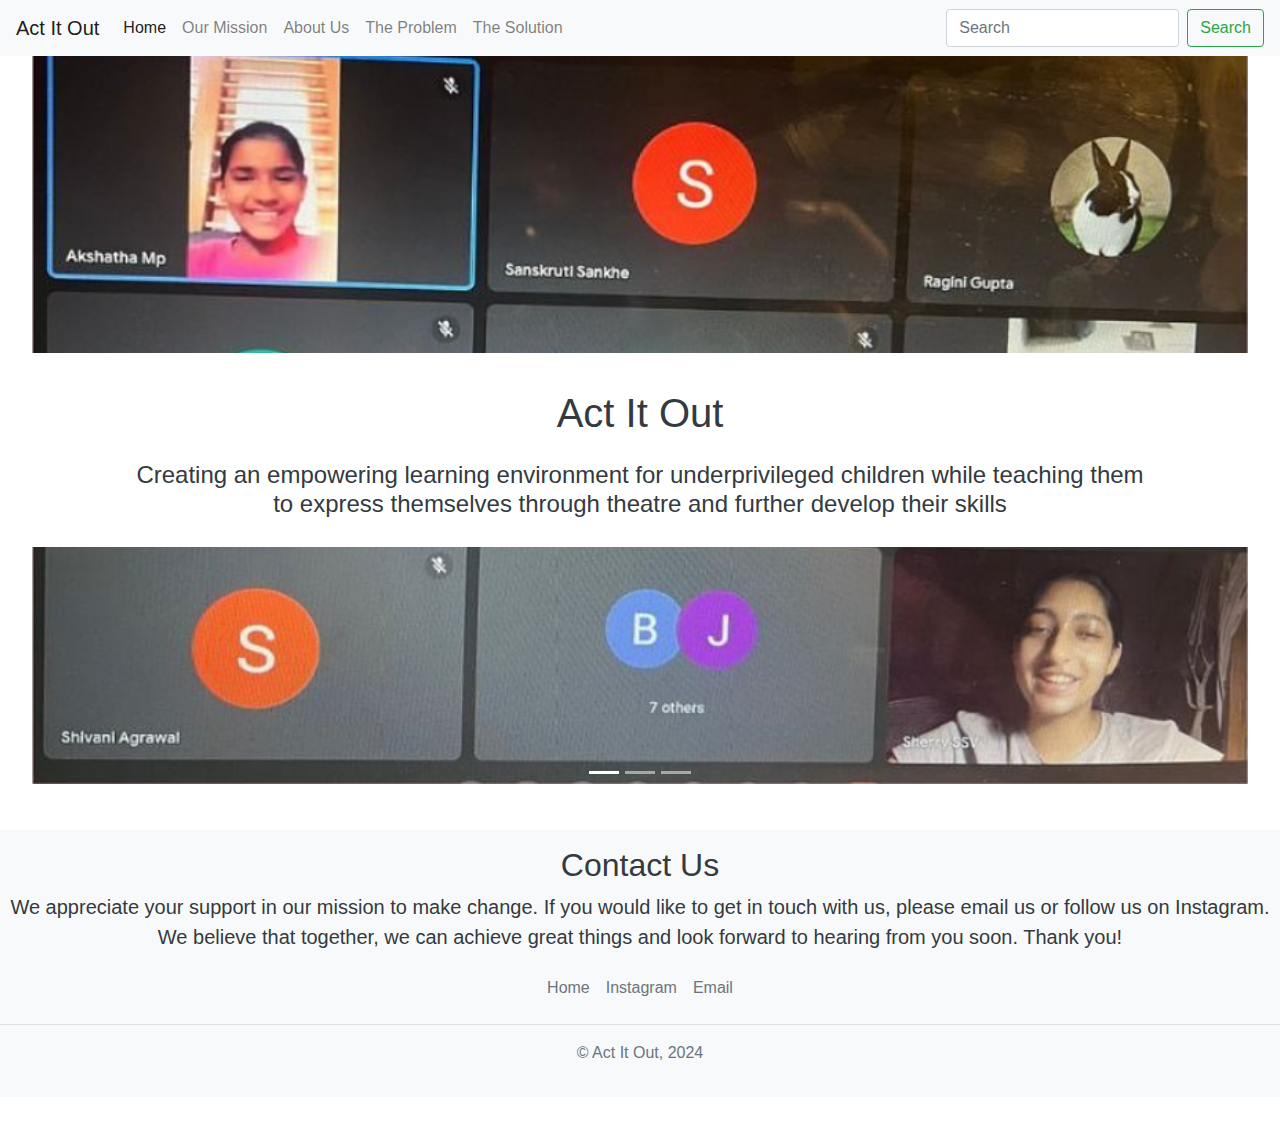
<file: index.html>
<!DOCTYPE html>
<html lang="en">

<head>
  <meta charset="UTF-8">
  <meta name="viewport" content="width=device-width, initial-scale=1.0">
  <title>Home – Act It Out</title>

  <link rel="stylesheet" href="https://cdn.jsdelivr.net/npm/bootstrap@4.4.1/dist/css/bootstrap.min.css"
    integrity="sha384-Vkoo8x4CGsO3+Hhxv8T/Q5PaXtkKtu6ug5TOeNV6gBiFeWPGFN9MuhOf23Q9Ifjh" crossorigin="anonymous">
  <script src="https://code.jquery.com/jquery-3.4.1.slim.min.js"
    integrity="sha384-J6qa4849blE2+poT4WnyKhv5vZF5SrPo0iEjwBvKU7imGFAV0wwj1yYfoRSJoZ+n" crossorigin="anonymous">
  </script>
  <script src="https://cdn.jsdelivr.net/npm/popper.js@1.16.0/dist/umd/popper.min.js"
    integrity="sha384-Q6E9RHvbIyZFJoft+2mJbHaEWldlvI9IOYy5n3zV9zzTtmI3UksdQRVvoxMfooAo" crossorigin="anonymous">
  </script>
  <script src="https://cdn.jsdelivr.net/npm/bootstrap@4.4.1/dist/js/bootstrap.min.js"
    integrity="sha384-wfSDF2E50Y2D1uUdj0O3uMBJnjuUD4Ih7YwaYd1iqfktj0Uod8GCExl3Og8ifwB6" crossorigin="anonymous">
  </script>

  <link rel="stylesheet" href="style.css">

</head>

<body>
  <nav class="navbar navbar-expand-lg navbar-light bg-light fixed-top">
    <a class="navbar-brand" href="#">Act It Out</a>
    <button class="navbar-toggler" type="button" data-toggle="collapse" data-target="#navbarSupportedContent"
      aria-controls="navbarSupportedContent" aria-expanded="false" aria-label="Toggle navigation">
      <span class="navbar-toggler-icon"></span>
    </button>

    <div class="collapse navbar-collapse" id="navbarSupportedContent">
      <ul class="navbar-nav mr-auto">
        <li class="nav-item active">
          <a class="nav-link" href="#">Home</a>
        </li>
        <li class="nav-item">
          <a class="nav-link" href="mission.html">Our Mission</a>
        </li>
        <li class="nav-item">
          <a class="nav-link" href="about.html">About Us</a>
        </li>
        <li class="nav-item">
          <a class="nav-link" href="problem.html">The Problem</a>
        </li>
        <li class="nav-item">
          <a class="nav-link" href="solution.html">The Solution</a>
        </li>
      </ul>
      <form class="form-inline my-2 my-lg-0">
        <input class="form-control mr-sm-2" type="search" placeholder="Search" aria-label="Search">
        <button class="btn btn-outline-success my-2 my-sm-0" type="submit">Search</button>
      </form>
    </div>
  </nav>

  <br>
  <div class="container w-100 p-3 mw-100">
    <div id="carouselExampleIndicators" class="carousel slide carrousel" data-ride="carousel">
      <ol class="carousel-indicators">
        <li data-target="#carouselExampleIndicators" data-slide-to="0" class="active"></li>
        <li data-target="#carouselExampleIndicators" data-slide-to="1"></li>
        <li data-target="#carouselExampleIndicators" data-slide-to="2"></li>
      </ol>
      <div class="carousel-inner">
        <div class="carousel-item active">
          <img class="d-block w-100 p-3" src="Image 1.png" alt="First slide">
        </div>
        <div class="carousel-item">
          <img class="d-block w-100 p-3" src="Image 2.png" alt="Second slide">
        </div>
        <div class="carousel-item">
          <img class="d-block w-100 p-3" src="Image 3.png" alt="Third slide">
        </div>
      </div>
      <a class="carousel-control-prev" href="#carouselExampleIndicators" role="button" data-slide="prev">
        <span class="carousel-control-prev-icon" aria-hidden="true"></span>
        <span class="sr-only">Previous</span>
      </a>
      <a class="carousel-control-next" href="#carouselExampleIndicators" role="button" data-slide="next">
        <span class="carousel-control-next-icon" aria-hidden="true"></span>
        <span class="sr-only">Next</span>
      </a>
    </div>

    <div class="centered bg-white text-dark">
      <h1 class="p-3 mb-2">Act It Out</h1>
      <h4>Creating an empowering learning environment for underprivileged children while teaching them to express
        themselves through theatre and further develop their skills</h4>
    </div>
  </div>

    <footer style="margin-bottom:-10%" class="py-3 my-4 bg-light text-dark text-center">
      <h2>Contact Us</h2>
      <p class="lead">We appreciate your support in our mission to make change. If you would like to get in touch with
        us, please email us or follow us on Instagram. We believe that together, we can achieve great things and look
        forward to hearing from you soon. Thank you!</p>
      <ul class="nav justify-content-center border-bottom pb-3 mb-3">
        <li class="nav-item"><a href="index.html" class="nav-link px-2 text-muted">Home</a></li>
        <li class="nav-item"><a href="https://www.instagram.com/act_it.out/" class="nav-link px-2 text-muted">Instagram
            </a></li>
        <li class="nav-item"><a href="mailto:actitout1327@gmail.com" class="nav-link px-2 text-muted">Email</a></li>

      </ul>
      <p class="text-center text-muted">© Act It Out, 2024</p>
    </footer>

</body>

</html>
</file>
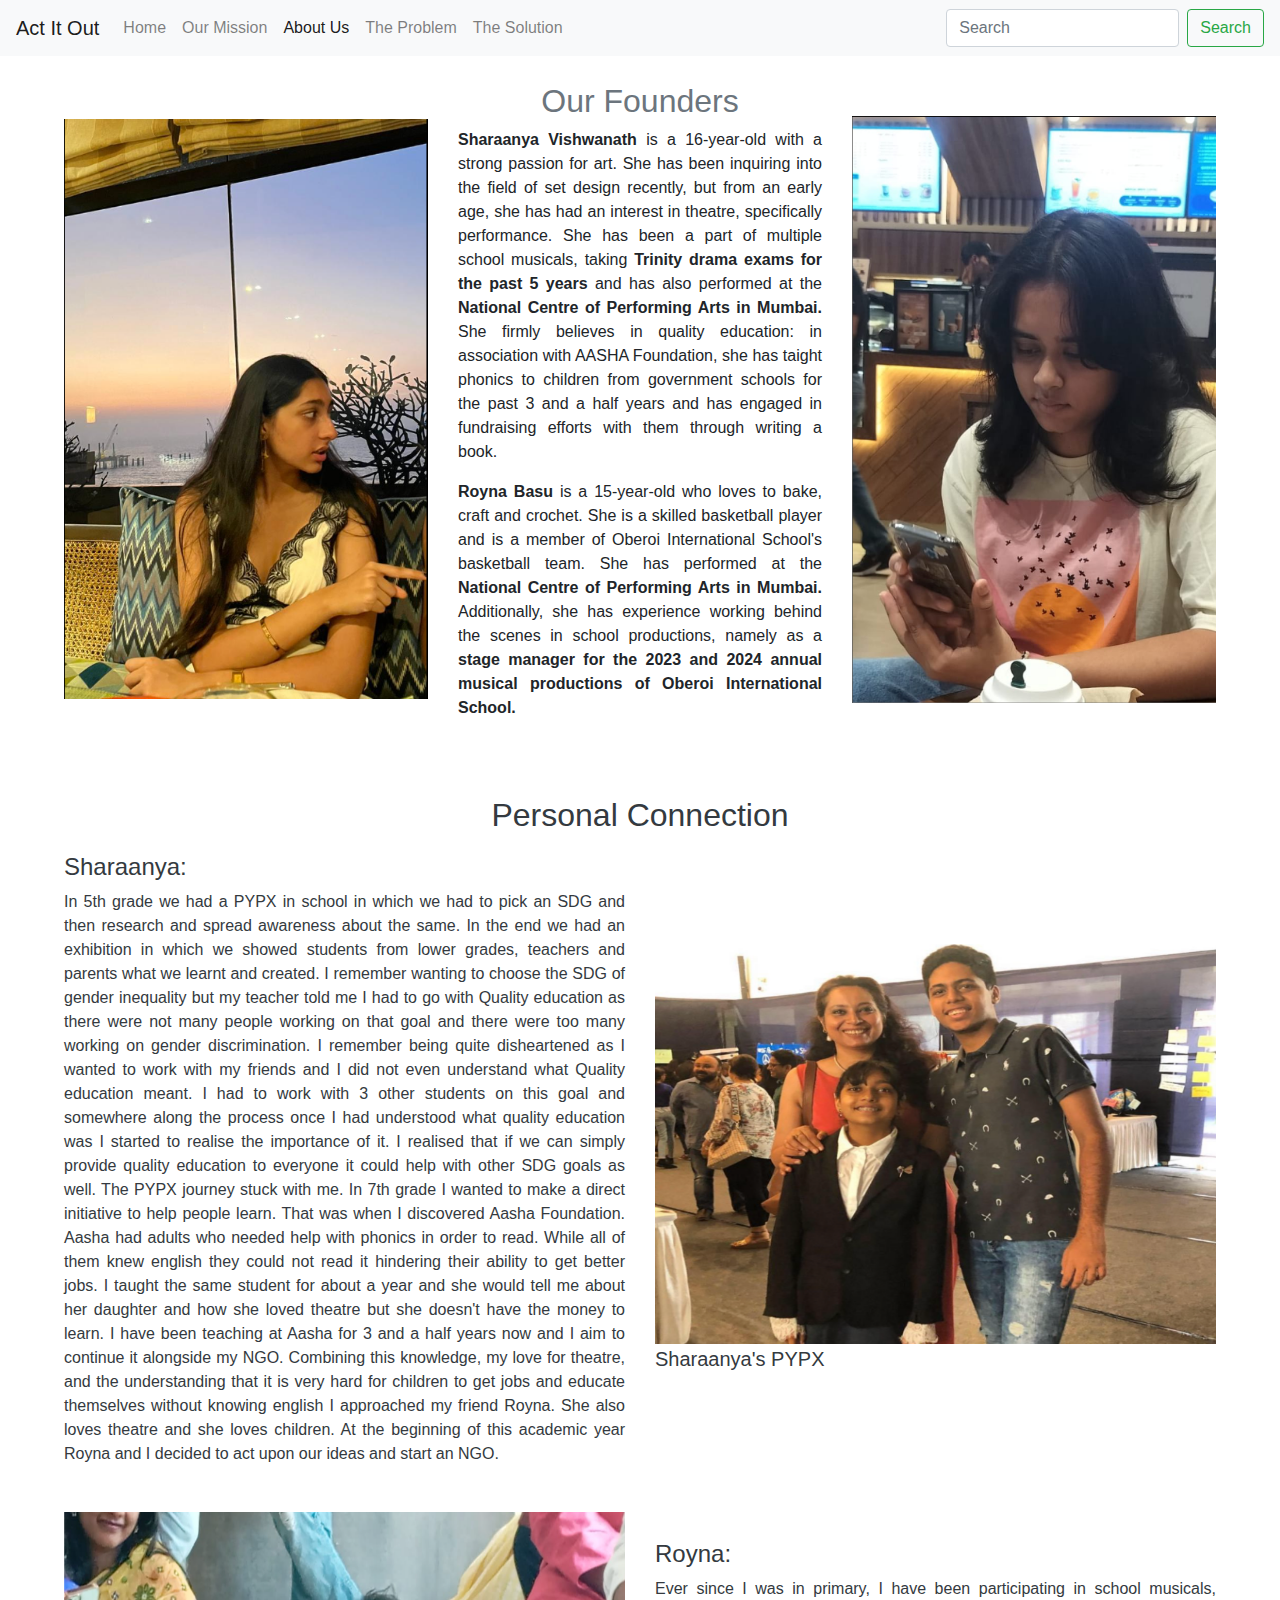
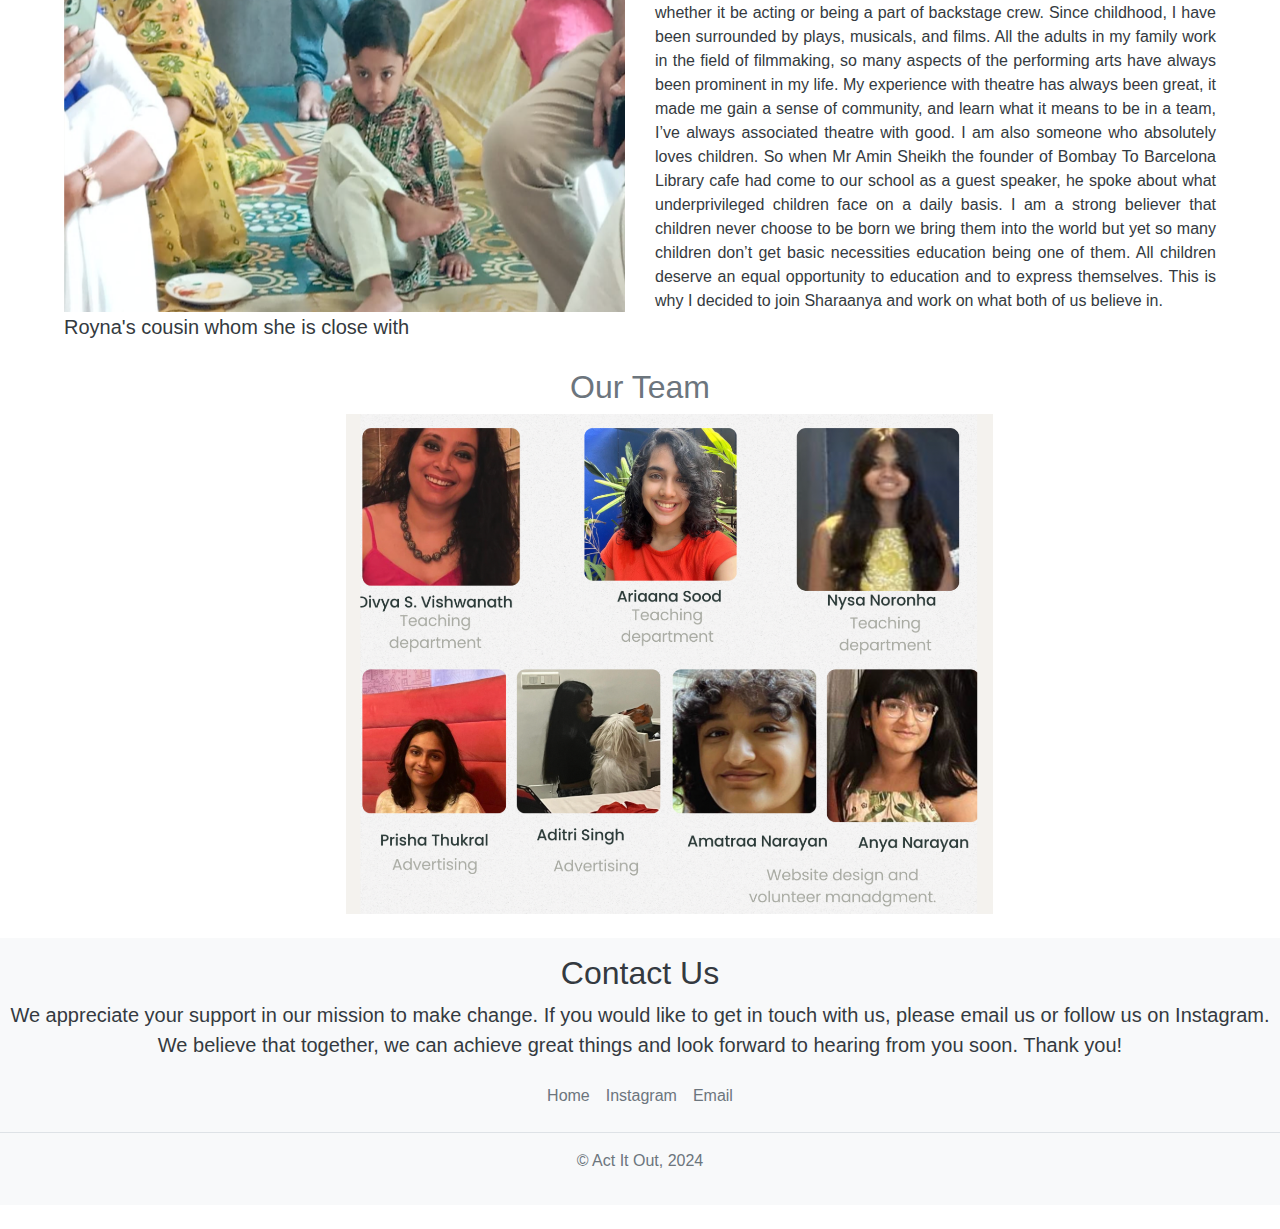
<file: about.html>
<!DOCTYPE html>
<html lang="en">

<head>
    <meta charset="UTF-8">
    <meta name="viewport" content="width=device-width, initial-scale=1.0">
    <title>About Us – Act It Out</title>

    <link rel="stylesheet" href="https://cdn.jsdelivr.net/npm/bootstrap@4.4.1/dist/css/bootstrap.min.css"
        integrity="sha384-Vkoo8x4CGsO3+Hhxv8T/Q5PaXtkKtu6ug5TOeNV6gBiFeWPGFN9MuhOf23Q9Ifjh" crossorigin="anonymous">
    <script src="https://code.jquery.com/jquery-3.4.1.slim.min.js"
        integrity="sha384-J6qa4849blE2+poT4WnyKhv5vZF5SrPo0iEjwBvKU7imGFAV0wwj1yYfoRSJoZ+n" crossorigin="anonymous">
    </script>
    <script src="https://cdn.jsdelivr.net/npm/popper.js@1.16.0/dist/umd/popper.min.js"
        integrity="sha384-Q6E9RHvbIyZFJoft+2mJbHaEWldlvI9IOYy5n3zV9zzTtmI3UksdQRVvoxMfooAo" crossorigin="anonymous">
    </script>
    <script src="https://cdn.jsdelivr.net/npm/bootstrap@4.4.1/dist/js/bootstrap.min.js"
        integrity="sha384-wfSDF2E50Y2D1uUdj0O3uMBJnjuUD4Ih7YwaYd1iqfktj0Uod8GCExl3Og8ifwB6" crossorigin="anonymous">
    </script>

    <link rel="stylesheet" href="style.css">

</head>

<body>

    <nav class="navbar navbar-expand-lg navbar-light bg-light fixed-top">
        <a class="navbar-brand" href="#">Act It Out</a>
        <button class="navbar-toggler" type="button" data-toggle="collapse" data-target="#navbarSupportedContent"
            aria-controls="navbarSupportedContent" aria-expanded="false" aria-label="Toggle navigation">
            <span class="navbar-toggler-icon"></span>
        </button>

        <div class="collapse navbar-collapse" id="navbarSupportedContent">
            <ul class="navbar-nav mr-auto">
                <li class="nav-item">
                    <a class="nav-link" href="index.html">Home</a>
                </li>
                <li class="nav-item">
                    <a class="nav-link" href="mission.html">Our Mission</a>
                </li>
                <li class="nav-item active">
                    <a class="nav-link" href="#">About Us</a>
                </li>
                <li class="nav-item">
                    <a class="nav-link" href="problem.html">The Problem</a>
                </li>
                <li class="nav-item">
                    <a class="nav-link" href="solution.html">The Solution</a>
                  </li>
            </ul>
            <form class="form-inline my-2 my-lg-0">
                <input class="form-control mr-sm-2" type="search" placeholder="Search" aria-label="Search">
                <button class="btn btn-outline-success my-2 my-sm-0" type="submit">Search</button>
            </form>
        </div>
    </nav>

    <br><br><br>

    <div class="container mw-100 text-justify mission bg-white" id="mission">
        <div class="row align-items-center">
            <div class="col">
                <img src="Sharaanya.png" alt="">
            </div>
            <div class="col">

                <h2 class="text-center text-secondary">Our Founders</h2>

                <p><b>Sharaanya Vishwanath</b> is a 16-year-old with a strong passion for art. She has been inquiring
                    into the field of set
                    design recently, but from an early age, she has had an interest in theatre, specifically
                    performance.
                    She has been a part of multiple school musicals, taking <b>Trinity drama exams for the past 5
                        years</b>
                    and has also performed at the <b>National Centre of Performing Arts in Mumbai.</b> She firmly
                    believes in
                    quality education: in association with AASHA Foundation, she has taight phonics to children from
                    government schools for the past 3 and a half years and has engaged in fundraising efforts with them
                    through writing a book.</p>

                <p><b>Royna Basu</b> is a 15-year-old who loves to bake, craft and crochet. She is a skilled basketball
                    player and is a
                    member of Oberoi International School's basketball team. She has performed at the <b>National Centre
                        of
                        Performing Arts in Mumbai.</b> Additionally, she has experience working behind the scenes in
                    school
                    productions, namely as a <b>stage manager for the 2023 and 2024 annual musical productions of Oberoi
                        International School.</b></p>
            </div>
            <div class="col">
                <img src="Royna.png" alt="">
            </div>
        </div>
    </div>

<div class=" text-dark">
    <h2 class="text-center" style="padding-top:50px">Personal Connection</h2>
    <div class="container mw-100 text-justify personal" id="mission">
        <div class="row align-items-center">
            <div class="col">
                
                <blockquote class="blockquote">
                    <h4>Sharaanya:</h2>
                        <p>In 5th grade we had a PYPX in school in which we had to pick an SDG and then research and
                            spread
                            awareness about the same. In the end we had an exhibition in which we showed students from
                            lower
                            grades, teachers and parents what we learnt and created. I remember wanting to choose the
                            SDG of
                            gender inequality but my teacher told me I had to go with Quality education as there were
                            not
                            many people working on that goal and there were too many working on gender discrimination. I
                            remember being quite disheartened as I wanted to work with my friends and I did not even
                            understand what Quality education meant. I had to work with 3 other students on this goal
                            and
                            somewhere along the process once I had understood what quality education was I started to
                            realise the importance of it. I realised that if we can simply provide quality education to
                            everyone it could help with other SDG goals as well. The PYPX journey stuck with me. In 7th
                            grade I wanted to make a direct initiative to help people learn. That was when I discovered
                            Aasha Foundation. Aasha had adults who needed help with phonics in order to read. While all
                            of
                            them knew english they could not read it hindering their ability to get better jobs. I
                            taught
                            the same student for about a year and she would tell me about her daughter and how she loved
                            theatre but she doesn't have the money to learn. I have been teaching at Aasha for 3 and a
                            half
                            years now and I aim to continue it alongside my NGO. Combining this knowledge, my love for
                            theatre, and the understanding that it is very hard for children to get jobs and educate
                            themselves without knowing english I approached my friend Royna. She also loves theatre and
                            she
                            loves children. At the beginning of this academic year Royna and I decided to act upon our
                            ideas
                            and start an NGO. </p>
                </blockquote>
            </div>
            <div class="col">
                <img src="PYPX.png" alt="">
                <p class="lead">Sharaanya's PYPX</p>
            </div>
        </div>
    </div>

    <div class="container mw-100 text-justify personal" id="mission">
        <div class="row align-items-center">
            <div class="col">
                <img src="Cousin.png" alt="">
                <p class="lead">Royna's cousin whom she is close with</p>
            </div>
            <div class="col">
                <blockquote class="blockquote">
                    <h4>Royna:</h2>
                        <p>Ever since I was in primary, I have been participating in school musicals, whether it be
                            acting or being a part of backstage crew. Since childhood, I have been surrounded by plays,
                            musicals, and films. All the adults in my family work in the field of filmmaking, so many
                            aspects of the performing arts have always been prominent in my life. My experience with
                            theatre has always been great, it made me gain a sense of community, and learn what it means
                            to be in a team, I’ve always associated theatre with good. I am also someone who absolutely
                            loves children. So when Mr Amin Sheikh the founder of Bombay To Barcelona Library cafe had
                            come to our school as a guest speaker, he spoke about what underprivileged children face on
                            a daily basis. I am a strong believer that children never choose to be born we bring them
                            into the world but yet so many children don’t get basic necessities education being one of
                            them. All children deserve an equal opportunity to education and to express themselves. This
                            is why I decided to join Sharaanya and work on what both of us believe in. </p>
                </blockquote>
            </div>
        </div>
    </div>

</div>

<h2 class="text-center text-secondary">Our Team</h2>
<img style="height:500px; width:auto; margin-left:27%" src="The Team.png" alt="">

<footer style="margin-bottom:-10%" class="py-3 my-4 bg-light text-dark text-center">
    <h2>Contact Us</h2>
    <p class="lead">We appreciate your support in our mission to make change. If you would like to get in touch with
      us, please email us or follow us on Instagram. We believe that together, we can achieve great things and look
      forward to hearing from you soon. Thank you!</p>
    <ul class="nav justify-content-center border-bottom pb-3 mb-3">
      <li class="nav-item"><a href="index.html" class="nav-link px-2 text-muted">Home</a></li>
      <li class="nav-item"><a href="https://www.instagram.com/act_it.out/" class="nav-link px-2 text-muted">Instagram
          </a></li>
      <li class="nav-item"><a href="mailto:actitout1327@gmail.com" class="nav-link px-2 text-muted">Email</a></li>

    </ul>
    <p class="text-center text-muted">© Act It Out, 2024</p>
  </footer>

</body>
</html>
</file>
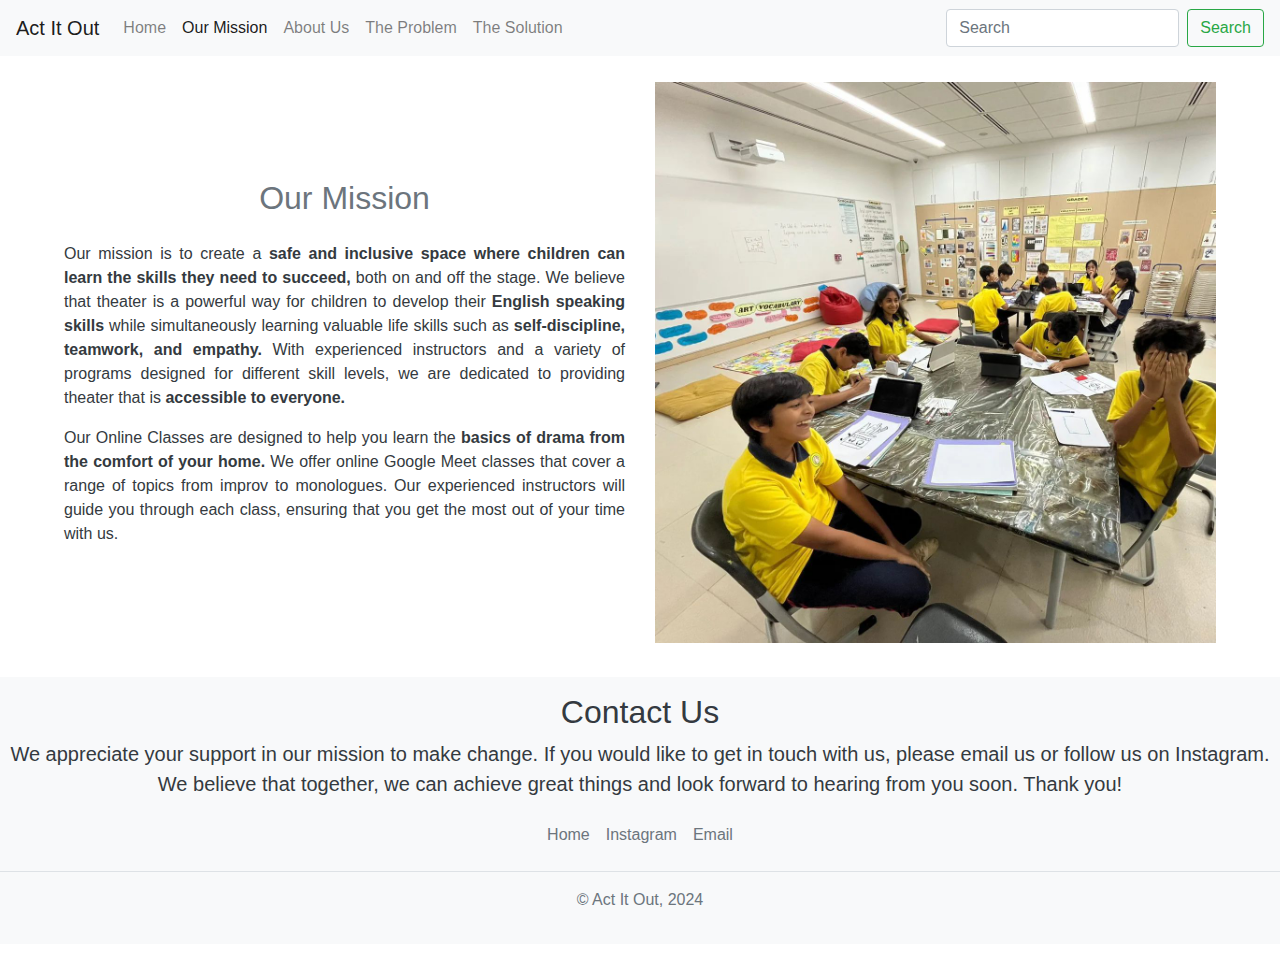
<file: mission.html>
<!DOCTYPE html>
<html lang="en">

<head>
  <meta charset="UTF-8">
  <meta name="viewport" content="width=device-width, initial-scale=1.0">
  <title>Our Mission – Act It Out</title>

  <link rel="stylesheet" href="https://cdn.jsdelivr.net/npm/bootstrap@4.4.1/dist/css/bootstrap.min.css"
    integrity="sha384-Vkoo8x4CGsO3+Hhxv8T/Q5PaXtkKtu6ug5TOeNV6gBiFeWPGFN9MuhOf23Q9Ifjh" crossorigin="anonymous">
  <script src="https://code.jquery.com/jquery-3.4.1.slim.min.js"
    integrity="sha384-J6qa4849blE2+poT4WnyKhv5vZF5SrPo0iEjwBvKU7imGFAV0wwj1yYfoRSJoZ+n" crossorigin="anonymous">
  </script>
  <script src="https://cdn.jsdelivr.net/npm/popper.js@1.16.0/dist/umd/popper.min.js"
    integrity="sha384-Q6E9RHvbIyZFJoft+2mJbHaEWldlvI9IOYy5n3zV9zzTtmI3UksdQRVvoxMfooAo" crossorigin="anonymous">
  </script>
  <script src="https://cdn.jsdelivr.net/npm/bootstrap@4.4.1/dist/js/bootstrap.min.js"
    integrity="sha384-wfSDF2E50Y2D1uUdj0O3uMBJnjuUD4Ih7YwaYd1iqfktj0Uod8GCExl3Og8ifwB6" crossorigin="anonymous">
  </script>

  <link rel="stylesheet" href="style.css">

</head>

<body>

  <nav class="navbar navbar-expand-lg navbar-light bg-light fixed-top">
    <a class="navbar-brand" href="#">Act It Out</a>
    <button class="navbar-toggler" type="button" data-toggle="collapse" data-target="#navbarSupportedContent"
      aria-controls="navbarSupportedContent" aria-expanded="false" aria-label="Toggle navigation">
      <span class="navbar-toggler-icon"></span>
    </button>

    <div class="collapse navbar-collapse" id="navbarSupportedContent">
      <ul class="navbar-nav mr-auto">
        <li class="nav-item">
          <a class="nav-link" href="index.html">Home</a>
        </li>
        <li class="nav-item active">
          <a class="nav-link" href="#">Our Mission</a>
        </li>
        <li class="nav-item">
          <a class="nav-link" href="about.html">About Us</a>
        </li>
        <li class="nav-item">
          <a class="nav-link" href="problem.html">The Problem</a>
        </li>
        <li class="nav-item">
          <a class="nav-link" href="solution.html">The Solution</a>
        </li>
      </ul>
      <form class="form-inline my-2 my-lg-0">
        <input class="form-control mr-sm-2" type="search" placeholder="Search" aria-label="Search">
        <button class="btn btn-outline-success my-2 my-sm-0" type="submit">Search</button>
      </form>
    </div>
  </nav>

  <br><br><br>

<div class="container mw-100 mission bg-white" id="mission">
    <div class="row align-items-center">
      <div class="col">
        <h2 class="p-3 mb-2 text-secondary text-center">Our Mission</h2>
        <p class="text-dark text-justify">Our mission is to create a <b>safe and inclusive space where children can learn the
          skills they need to succeed,</b>
          both on and off the stage. We believe that theater is a powerful way for children to develop their <b>English
          speaking skills</b> while simultaneously learning valuable life skills such as <b>self-discipline, teamwork, and empathy.</b> With
          experienced instructors and a variety of programs designed for different skill levels, we are dedicated to
          providing theater that is <b>accessible to everyone.</b></p>

        <p class="text-dark text-justify">Our Online Classes are designed to help you learn the <b>basics of drama from the comfort
          of your home.</b> We offer online Google Meet classes that cover a range of topics from improv to monologues. Our
          experienced instructors will guide you through each class, ensuring that you get the most out of your time
          with us.</p>
      </div>
      <div class="col">
        <img src="Image 4.jpg" alt="">
      </div>
    </div>
  </div>

  <footer style="margin-bottom:-10%" class="py-3 my-4 bg-light text-dark text-center">
    <h2>Contact Us</h2>
    <p class="lead">We appreciate your support in our mission to make change. If you would like to get in touch with
      us, please email us or follow us on Instagram. We believe that together, we can achieve great things and look
      forward to hearing from you soon. Thank you!</p>
    <ul class="nav justify-content-center border-bottom pb-3 mb-3">
      <li class="nav-item"><a href="index.html" class="nav-link px-2 text-muted">Home</a></li>
      <li class="nav-item"><a href="https://www.instagram.com/act_it.out/" class="nav-link px-2 text-muted">Instagram
          </a></li>
      <li class="nav-item"><a href="mailto:actitout1327@gmail.com" class="nav-link px-2 text-muted">Email</a></li>

    </ul>
    <p class="text-center text-muted">© Act It Out, 2024</p>
  </footer>

</body>
</html>
</file>
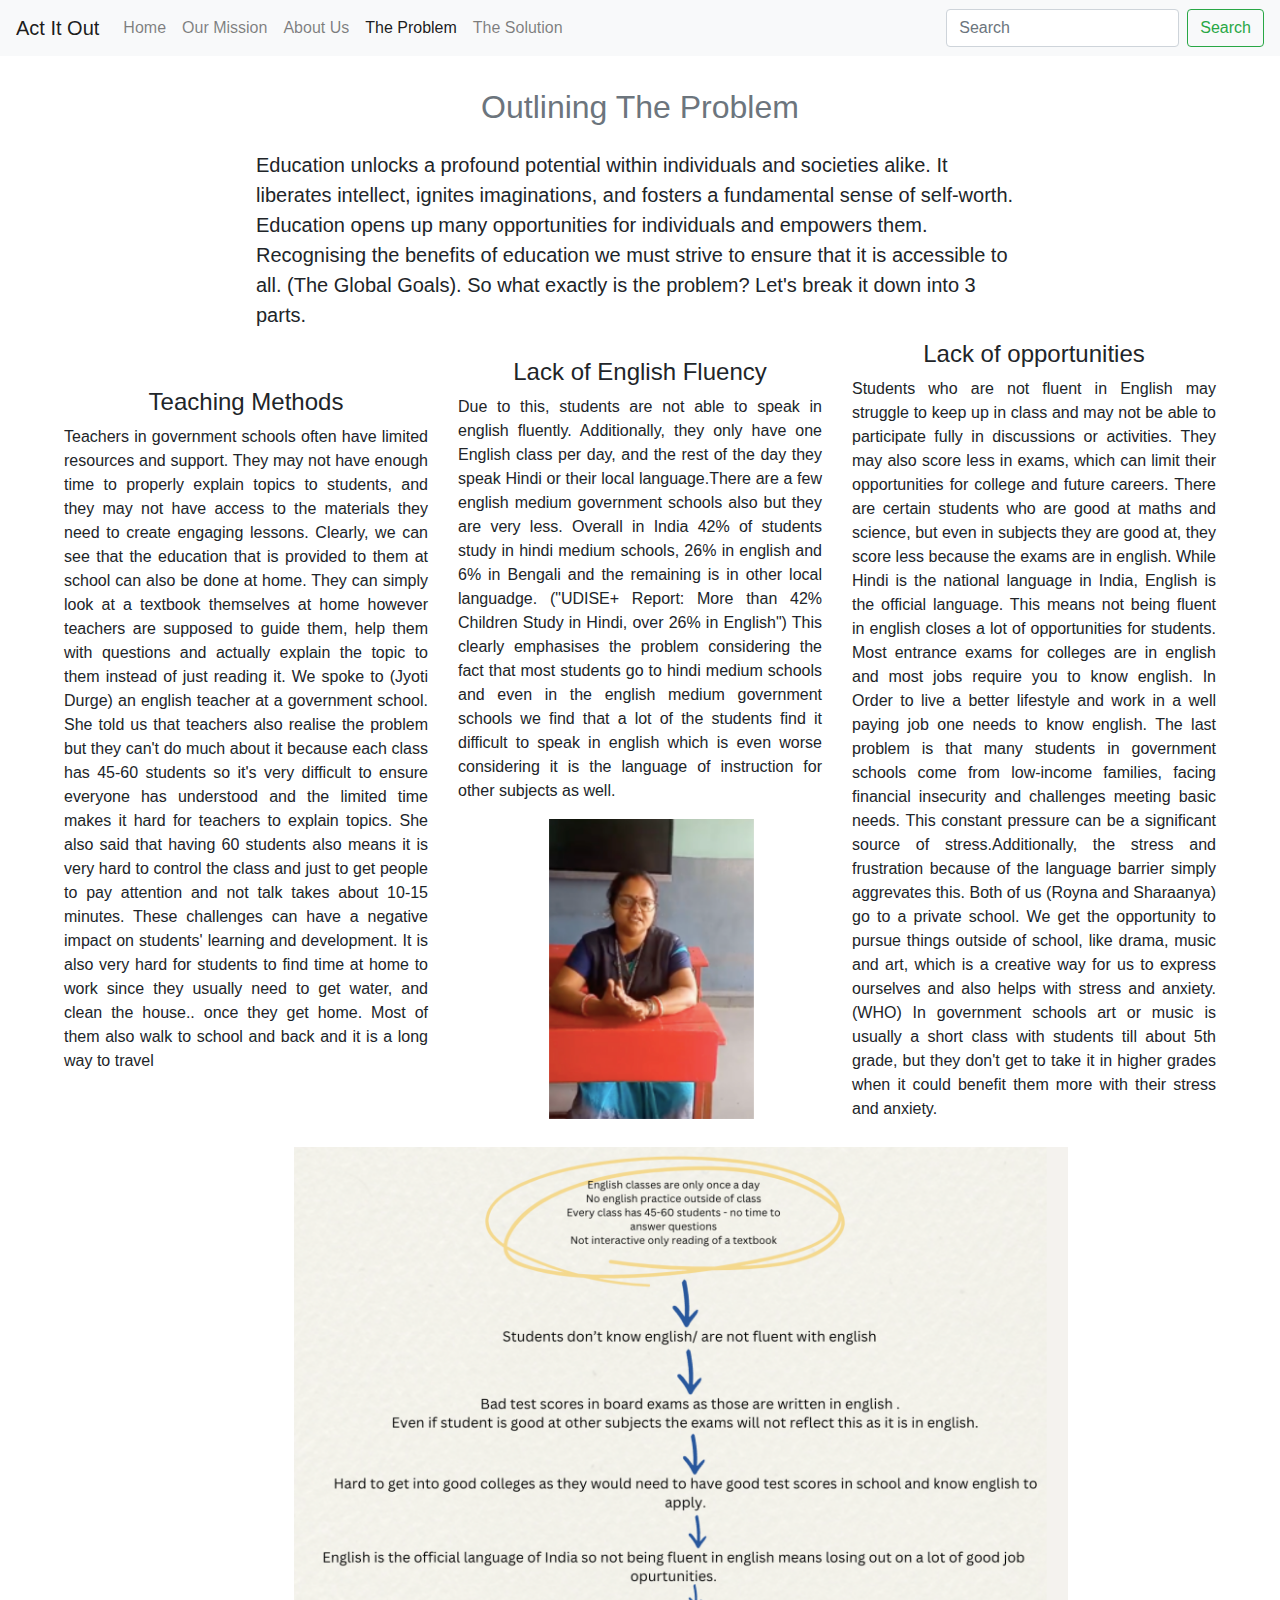
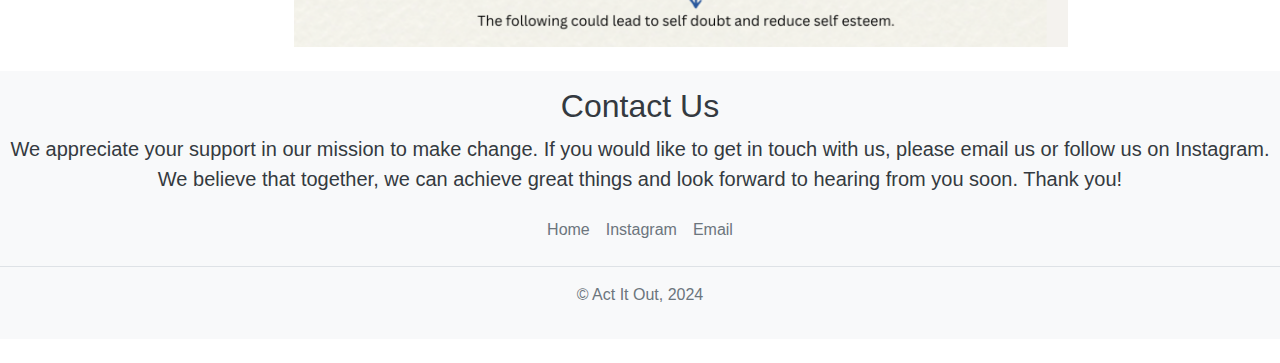
<file: problem.html>
<!DOCTYPE html>
<html lang="en">

<head>
    <meta charset="UTF-8">
    <meta name="viewport" content="width=device-width, initial-scale=1.0">
    <title>The Problem – Act It Out</title>

    <link rel="stylesheet" href="https://cdn.jsdelivr.net/npm/bootstrap@4.4.1/dist/css/bootstrap.min.css"
        integrity="sha384-Vkoo8x4CGsO3+Hhxv8T/Q5PaXtkKtu6ug5TOeNV6gBiFeWPGFN9MuhOf23Q9Ifjh" crossorigin="anonymous">
    <script src="https://code.jquery.com/jquery-3.4.1.slim.min.js"
        integrity="sha384-J6qa4849blE2+poT4WnyKhv5vZF5SrPo0iEjwBvKU7imGFAV0wwj1yYfoRSJoZ+n" crossorigin="anonymous">
    </script>
    <script src="https://cdn.jsdelivr.net/npm/popper.js@1.16.0/dist/umd/popper.min.js"
        integrity="sha384-Q6E9RHvbIyZFJoft+2mJbHaEWldlvI9IOYy5n3zV9zzTtmI3UksdQRVvoxMfooAo" crossorigin="anonymous">
    </script>
    <script src="https://cdn.jsdelivr.net/npm/bootstrap@4.4.1/dist/js/bootstrap.min.js"
        integrity="sha384-wfSDF2E50Y2D1uUdj0O3uMBJnjuUD4Ih7YwaYd1iqfktj0Uod8GCExl3Og8ifwB6" crossorigin="anonymous">
    </script>

    <link rel="stylesheet" href="style.css">

</head>

<body>

    <nav class="navbar navbar-expand-lg navbar-light bg-light fixed-top">
        <a class="navbar-brand" href="#">Act It Out</a>
        <button class="navbar-toggler" type="button" data-toggle="collapse" data-target="#navbarSupportedContent"
            aria-controls="navbarSupportedContent" aria-expanded="false" aria-label="Toggle navigation">
            <span class="navbar-toggler-icon"></span>
        </button>

        <div class="collapse navbar-collapse" id="navbarSupportedContent">
            <ul class="navbar-nav mr-auto">
                <li class="nav-item">
                    <a class="nav-link" href="index.html">Home</a>
                </li>
                <li class="nav-item">
                    <a class="nav-link" href="mission.html">Our Mission</a>
                </li>
                <li class="nav-item">
                    <a class="nav-link" href="about.html">About Us</a>
                </li>
                <li class="nav-item active">
                    <a class="nav-link" href="#">The Problem</a>
                </li>
                <li class="nav-item">
                    <a class="nav-link" href="solution.html">The Solution</a>
                </li>
            </ul>
            <form class="form-inline my-2 my-lg-0">
                <input class="form-control mr-sm-2" type="search" placeholder="Search" aria-label="Search">
                <button class="btn btn-outline-success my-2 my-sm-0" type="submit">Search</button>
            </form>
        </div>
    </nav>

    <br><br><br>

    <h2 class="p-3 mb-2 text-secondary text-center">Outlining The Problem</h2>

    <p style="margin:0 20%" class="lead">Education unlocks a profound potential within individuals and societies alike. It liberates
        intellect, ignites imaginations, and fosters a fundamental sense of self-worth. Education opens up many
        opportunities for individuals and empowers them. Recognising the benefits of education we must strive to ensure
        that it is accessible to all. (The Global Goals). So what exactly is the problem? Let's break it down into 3
        parts.</p>

    <div class="container mw-100 mission bg-white" id="mission">
        <div class="row align-items-center">
            <div class="col">
                <h4 class="text-center">Teaching Methods</h4>
                <p class="text-justify">Teachers in government schools often have limited resources and support. They
                    may not have enough
                    time to properly explain topics to students, and they may not have access to the materials they need
                    to create engaging lessons. Clearly, we can see that the education that is provided to them at
                    school can also be done at home. They can simply look at a textbook themselves at home however
                    teachers are supposed to guide them, help them with questions and actually explain the topic to them
                    instead of just reading it. We spoke to (Jyoti Durge) an english teacher at a government school. She
                    told us that teachers also realise the problem but they can't do much about it because each class
                    has 45-60 students so it's very difficult to ensure everyone has understood and the limited time
                    makes it hard for teachers to explain topics.
                    She also said that having 60 students also means it is very hard to control the class and just to
                    get people to pay attention and not talk takes about 10-15 minutes. These challenges can have a
                    negative impact on students' learning and development. It is also very hard for students to find
                    time at home to work since they usually need to get water, and clean the house.. once they get home.
                    Most of them also walk to school and back and it is a long way to travel</p>
            </div>
            <div class="col">
                <h4 class="text-center">Lack of English Fluency</h4>
                <p class="text-justify">Due to this, students are not able to speak in english fluently. Additionally,
                    they only have one
                    English class per day, and the rest of the day they speak Hindi or their local language.There are a
                    few english medium government schools also but they are very less. Overall in India 42% of students
                    study in hindi medium schools, 26% in english and 6% in Bengali and the remaining is in other local
                    languadge. ("UDISE+ Report: More than 42% Children Study in Hindi, over 26% in English") This
                    clearly emphasises the problem considering the fact that most students go to hindi medium schools
                    and even in the english medium government schools we find that a lot of the students find it
                    difficult to speak in english which is even worse considering it is the language of instruction for
                    other subjects as well.</p>
                <img style="height:300px; width:auto; margin-left:25%" src="Jyoti Durge.png" alt="">
            </div>
            <div class="col">
                <h4 class="text-center">Lack of opportunities</h4>
                <p class="text-justify">Students who are not fluent in English may struggle to keep up in class and may
                    not be able to participate fully in discussions or activities. They may also score less in exams,
                    which can limit their opportunities for college and future careers. There are certain students who
                    are good at maths and science, but even in subjects they are good at, they score less because the
                    exams are in english. While Hindi is the national language in India, English is the official
                    language.
                    This means not being fluent in english closes a lot of opportunities for students. Most entrance
                    exams for colleges are in english and most jobs require you to know english. In Order to live a
                    better lifestyle and work in a well paying job one needs to know english.
                    The last problem is that many students in government schools come from low-income families, facing
                    financial insecurity and challenges meeting basic needs. This constant pressure can be a significant
                    source of stress.Additionally, the stress and frustration because of the language barrier simply
                    aggrevates this. Both of us (Royna and Sharaanya) go to a private school. We get the opportunity to
                    pursue things outside of school, like drama, music and art, which is a creative way for us to
                    express ourselves and also helps with stress and anxiety. (WHO) In government schools art or music
                    is usually a short class with students till about 5th grade, but they don't get to take it in higher
                    grades when it could benefit them more with their stress and anxiety.</p>
            </div>
        </div>
    </div>

    <img style="height:500px; width:auto; margin-left:23%" src="Problem Flowchart.png" alt="">

    <footer style="margin-bottom:-10%" class="py-3 my-4 bg-light text-dark text-center">
        <h2>Contact Us</h2>
        <p class="lead">We appreciate your support in our mission to make change. If you would like to get in touch with
          us, please email us or follow us on Instagram. We believe that together, we can achieve great things and look
          forward to hearing from you soon. Thank you!</p>
        <ul class="nav justify-content-center border-bottom pb-3 mb-3">
          <li class="nav-item"><a href="index.html" class="nav-link px-2 text-muted">Home</a></li>
          <li class="nav-item"><a href="https://www.instagram.com/act_it.out/" class="nav-link px-2 text-muted">Instagram
              </a></li>
          <li class="nav-item"><a href="mailto:actitout1327@gmail.com" class="nav-link px-2 text-muted">Email</a></li>
  
        </ul>
        <p class="text-center text-muted">© Act It Out, 2024</p>
      </footer>

</body>
</html>
</file>
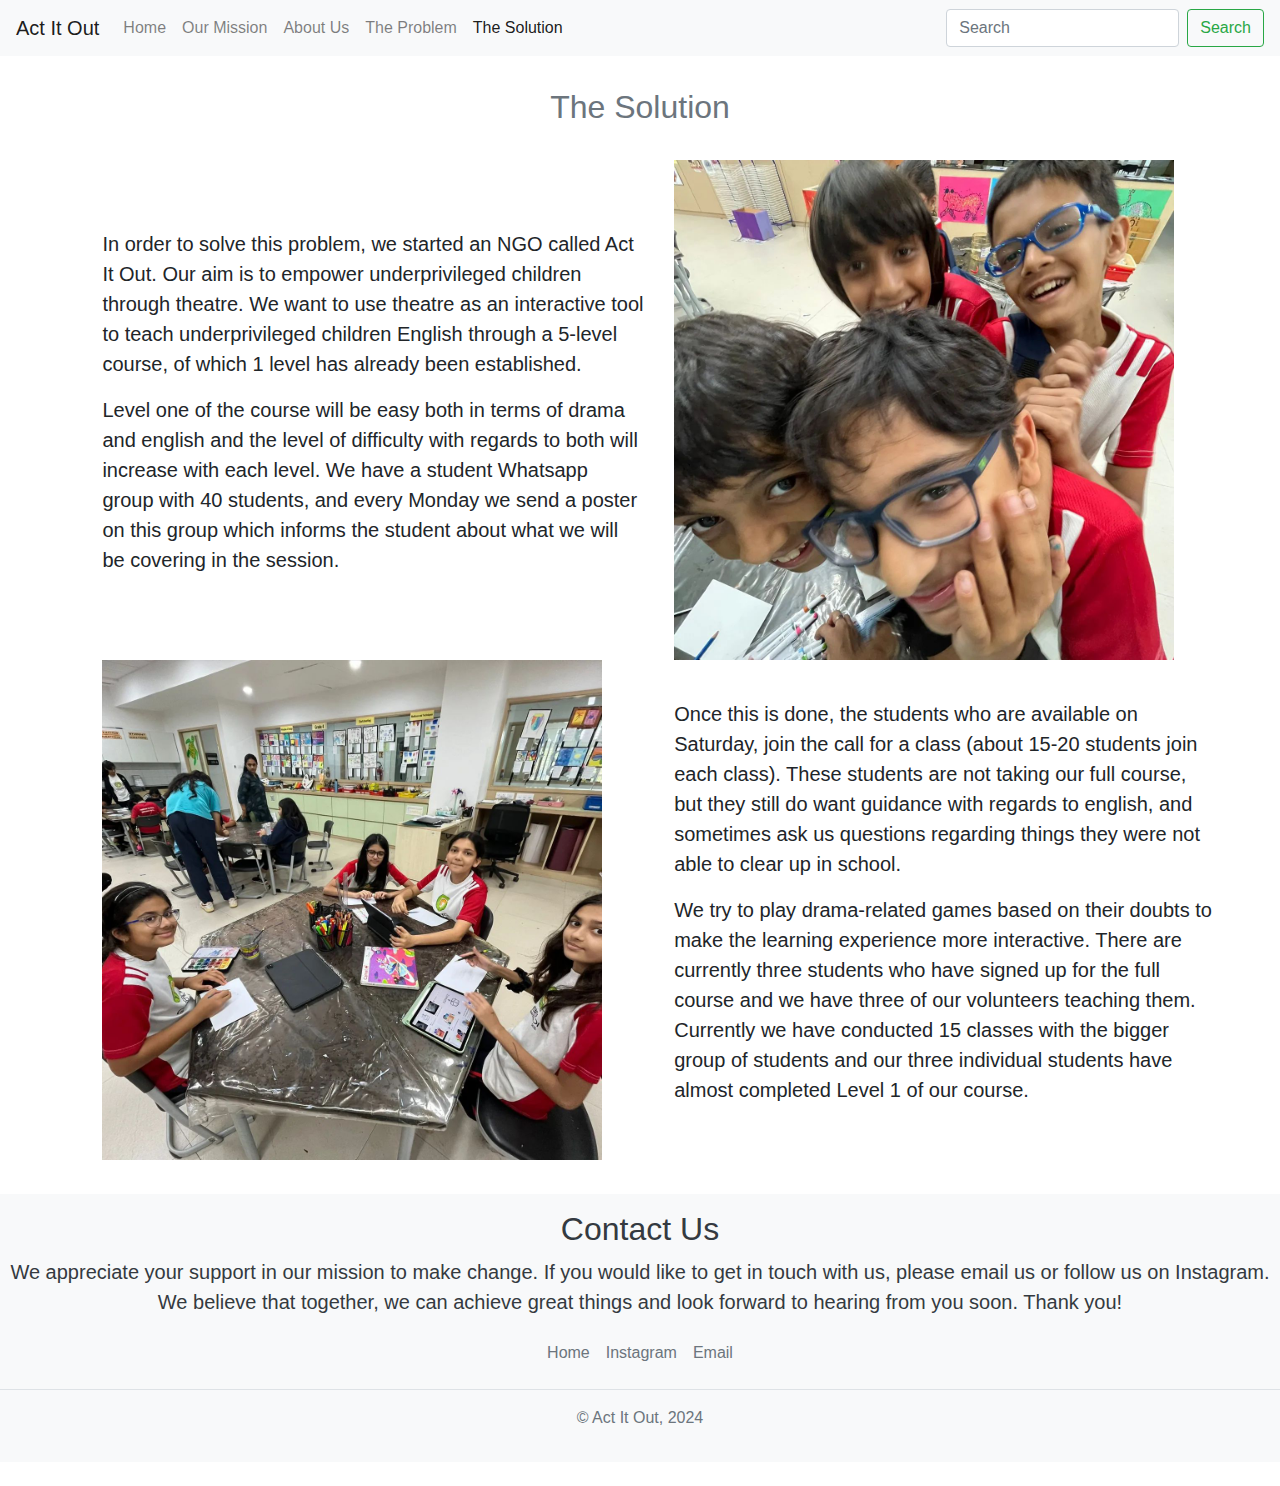
<file: solution.html>
<!DOCTYPE html>
<html lang="en">

<head>
    <meta charset="UTF-8">
    <meta name="viewport" content="width=device-width, initial-scale=1.0">
    <title>The Solution – Act It Out</title>

    <link rel="stylesheet" href="https://cdn.jsdelivr.net/npm/bootstrap@4.4.1/dist/css/bootstrap.min.css"
        integrity="sha384-Vkoo8x4CGsO3+Hhxv8T/Q5PaXtkKtu6ug5TOeNV6gBiFeWPGFN9MuhOf23Q9Ifjh" crossorigin="anonymous">
    <script src="https://code.jquery.com/jquery-3.4.1.slim.min.js"
        integrity="sha384-J6qa4849blE2+poT4WnyKhv5vZF5SrPo0iEjwBvKU7imGFAV0wwj1yYfoRSJoZ+n" crossorigin="anonymous">
    </script>
    <script src="https://cdn.jsdelivr.net/npm/popper.js@1.16.0/dist/umd/popper.min.js"
        integrity="sha384-Q6E9RHvbIyZFJoft+2mJbHaEWldlvI9IOYy5n3zV9zzTtmI3UksdQRVvoxMfooAo" crossorigin="anonymous">
    </script>
    <script src="https://cdn.jsdelivr.net/npm/bootstrap@4.4.1/dist/js/bootstrap.min.js"
        integrity="sha384-wfSDF2E50Y2D1uUdj0O3uMBJnjuUD4Ih7YwaYd1iqfktj0Uod8GCExl3Og8ifwB6" crossorigin="anonymous">
    </script>

    <link rel="stylesheet" href="style.css">

</head>

<body>

    <nav class="navbar navbar-expand-lg navbar-light bg-light fixed-top">
        <a class="navbar-brand" href="#">Act It Out</a>
        <button class="navbar-toggler" type="button" data-toggle="collapse" data-target="#navbarSupportedContent"
            aria-controls="navbarSupportedContent" aria-expanded="false" aria-label="Toggle navigation">
            <span class="navbar-toggler-icon"></span>
        </button>

        <div class="collapse navbar-collapse" id="navbarSupportedContent">
            <ul class="navbar-nav mr-auto">
                <li class="nav-item">
                    <a class="nav-link" href="index.html">Home</a>
                </li>
                <li class="nav-item">
                    <a class="nav-link" href="#">Our Mission</a>
                </li>
                <li class="nav-item">
                    <a class="nav-link" href="about.html">About Us</a>
                </li>
                <li class="nav-item">
                    <a class="nav-link" href="problem.html">The Problem</a>
                </li>
                <li class="nav-item active">
                    <a class="nav-link" href="solution.html">The Solution</a>
                </li>
            </ul>
            <form class="form-inline my-2 my-lg-0">
                <input class="form-control mr-sm-2" type="search" placeholder="Search" aria-label="Search">
                <button class="btn btn-outline-success my-2 my-sm-0" type="submit">Search</button>
            </form>
        </div>
    </nav>

    <br><br><br>
    <h2 class="p-3 mb-2 text-secondary text-center">The Solution</h2>

    <div class="container mw-100 mission bg-white align-items-center" id="mission" style="padding-left:8%">
        <div class="row align-items-center">
            <div class="col">
                <p class="lead">In order to solve this problem, we started an NGO called Act It Out. Our aim is to
                    empower
                    underprivileged children through theatre. We want to use theatre as an interactive tool to
                    teach underprivileged children English through a 5-level course, of which 1 level has already been
                    established.</p>
                <p class="lead">Level one of the course will be easy both in terms of drama and english and the level of
                    difficulty with regards to both will increase with each level. We have a student Whatsapp group with
                    40 students, and every Monday we send a poster on this group which informs the student about what we
                    will be covering in the session. </p>
            </div>
            <div class="col">
                <img style="height:500px; width:auto;" src="Image 5.jpg" alt="">
            </div>

        </div>

        <div class="row align-items-center">
            <div class="col">
                <img style="height:500px; width:auto;" src="Image 7.jpg" alt="">
            </div>
            <div class="col">
                <p class="lead">Once this is done, the students who are available on Saturday, join
                    the call for a class (about 15-20 students join each class). These students are not taking our full
                    course, but they still do want guidance with regards to english, and sometimes ask us questions
                    regarding things they were not able to clear up in school. </p>

                <p class="lead">We try to play drama-related games based
                    on their doubts to make the learning experience more interactive. There are currently three students
                    who have signed up for the full course and we have three of our volunteers teaching them. Currently
                    we have conducted 15 classes with the bigger group of students and our three individual students
                    have almost completed Level 1 of our course. </p>
            </div>
            

        </div>

    </div>

    <footer style="margin-bottom:-10%" class="py-3 my-4 bg-light text-dark text-center">
        <h2>Contact Us</h2>
        <p class="lead">We appreciate your support in our mission to make change. If you would like to get in touch with
          us, please email us or follow us on Instagram. We believe that together, we can achieve great things and look
          forward to hearing from you soon. Thank you!</p>
        <ul class="nav justify-content-center border-bottom pb-3 mb-3">
          <li class="nav-item"><a href="index.html" class="nav-link px-2 text-muted">Home</a></li>
          <li class="nav-item"><a href="https://www.instagram.com/act_it.out/" class="nav-link px-2 text-muted">Instagram
              </a></li>
          <li class="nav-item"><a href="mailto:actitout1327@gmail.com" class="nav-link px-2 text-muted">Email</a></li>
  
        </ul>
        <p class="text-center text-muted">© Act It Out, 2024</p>
      </footer>

</body>
</html>
</file>
<file: style.css>
p{
    font-size: 16px;
}

.carousel-item img{
    height:770px;
}

.centered {
    position: absolute;
    top: 50%;
    left: 50%;
    transform: translate(-50%, -50%);
    width:inherit;
    text-align:center;
    padding:20px 10% 20px 10%;
  }

.centered h4{
    font-weight:300;
}

.container{
    margin:-10px 0;
    padding:20px 5%;
    text-align:left;
}

.container img{
    width:100%;
}

.personal{
    padding:20px 5% 20px 5%;
}

.personal h2{
    padding-top: 200px;
}

.personal img{
    height:400px
}

.solution img{
    height:500px; width:auto;
}
</file>
